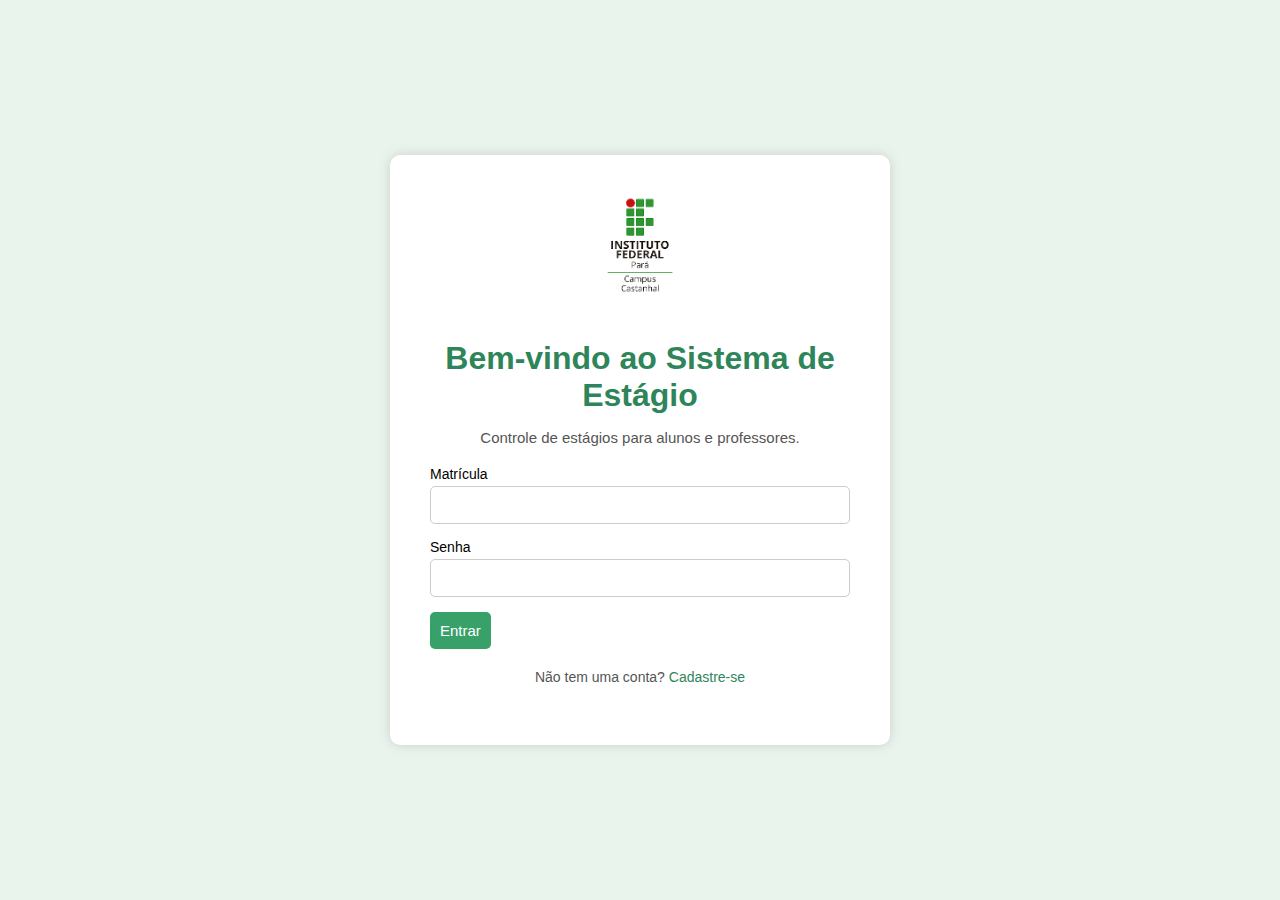
<file: home.html>
<!-- home.html -->
<!DOCTYPE html>
<html lang="pt-BR">
<head>
  <meta charset="UTF-8">
  <title>Login - Sistema de Estágio</title>
  <link rel="stylesheet" href="home.css">
</head>
<body>
  <div class="home-container">
    <img src="logo_ifpa_Castanhal.png" alt="Logo do Sistema" class="logo">
    <h1>Bem-vindo ao Sistema de Estágio</h1>
    <p>Controle de estágios para alunos e professores.</p>

    <form id="loginForm" class="login-form">
      <label>Matrícula
        <input type="text" id="matricula" required>
      </label>

      <label>Senha
        <input type="password" id="senha" required>
      </label>

     <a href="index.html" target="_blank" style="text-decoration:none;">
  <button type="button">Entrar</button>
</a>

    </form>

    <p id="error" class="error-msg"></p>
    <p class="cadastro-link">
      Não tem uma conta? <a href="register.html">Cadastre-se</a>
    </p>
  </div>

  <script>
  </script>
</body>
</html>
</file>
<file: home.css>
body {
  background-color: #e9f5ec;
  font-family: Arial, sans-serif;
  display: flex;
  align-items: center;
  justify-content: center;
  height: 100vh;
  margin: 0;
}

.home-container {
  background: #fff;
  padding: 40px;
  border-radius: 10px;
  box-shadow: 0 0 12px #ccc;
  max-width: 420px;
  width: 90%;
  text-align: center;
}

.logo {
  width: 100px;
  margin-bottom: 20px;
}

h1 {
  color: #2f855a;
  margin-bottom: 10px;
}

p {
  color: #555;
  font-size: 15px;
  margin-bottom: 20px;
}

.login-form {
  display: flex;
  flex-direction: column;
  gap: 15px;
  text-align: left;
}

label {
  font-size: 14px;
  display: flex;
  flex-direction: column;
}

input {
  padding: 10px;
  font-size: 14px;
  margin-top: 4px;
  border: 1px solid #ccc;
  border-radius: 5px;
}

button {
  padding: 10px;
  background-color: #38a169;
  color: white;
  border: none;
  border-radius: 5px;
  font-size: 15px;
  cursor: pointer;
}

button:hover {
  background-color: #2f855a;
}

.error-msg {
  color: red;
  font-size: 14px;
  margin-top: 10px;
}

.cadastro-link {
  margin-top: 20px;
  font-size: 14px;
}

.cadastro-link a {
  color: #2f855a;
  text-decoration: none;
}

.cadastro-link a:hover {
  text-decoration: underline;
}
</file>
